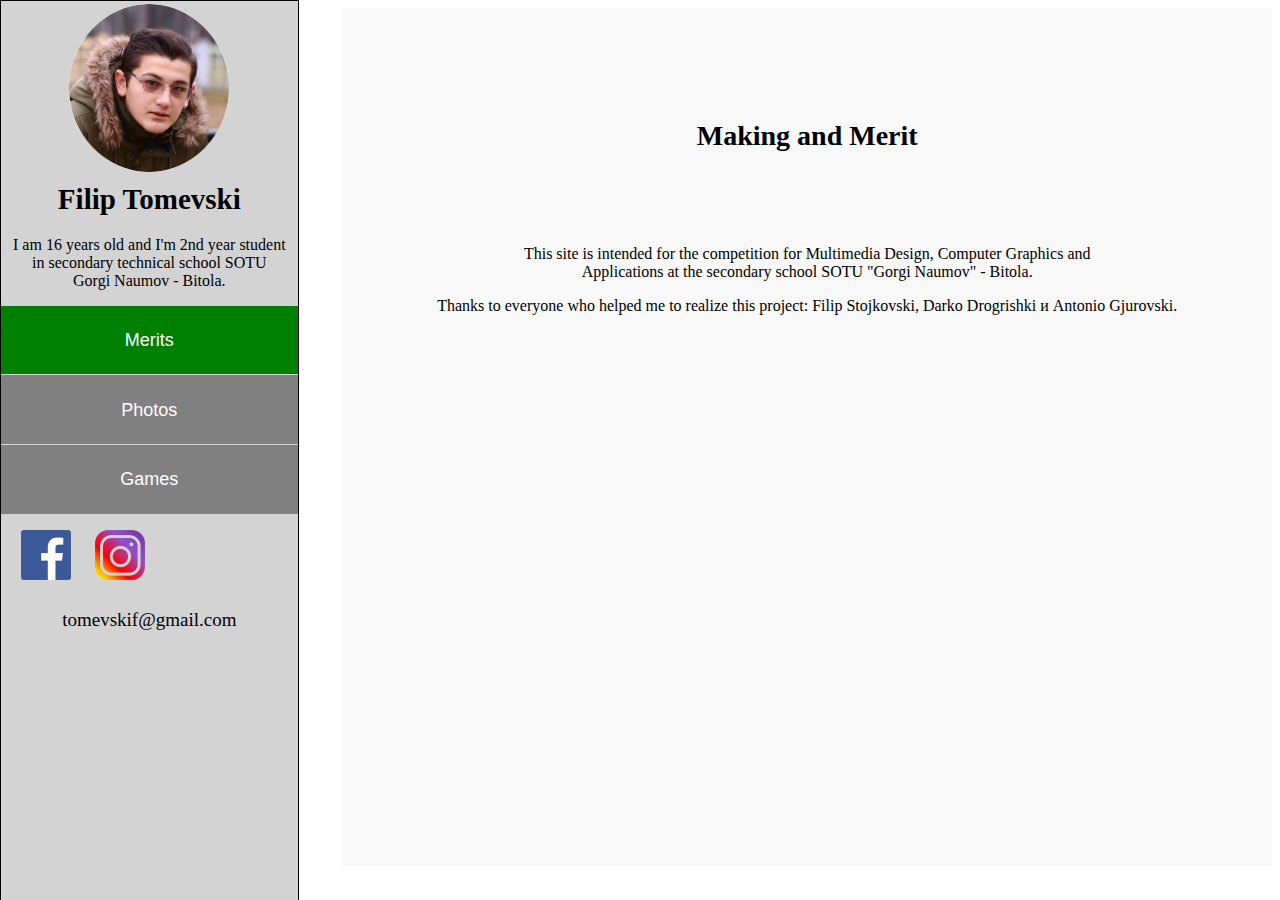
<file: index.html>
<html>

<head>

<!-- Global Site Tag (gtag.js) - Google Analytics -->
<script async src="https://www.googletagmanager.com/gtag/js?id=UA-130770628-1"></script>
<script>
  window.dataLayer = window.dataLayer || [];
  function gtag(){dataLayer.push(arguments);}
  gtag('js', new Date());

  gtag('config', 'UA-130770628-1');
</script>

	<meta charset="UTF-8">
	<title> Merits </title>
	<link rel="icon" type="image/jpg" href="my-logo.jpg">
	<link rel="stylesheet" href="Style.css">
	<meta name="viewport" content="width=device-width, initial-scale=1.0">
</head>

<body>
	<div id="sidebar">
		<img id="me" src="images/me.jpg" alt="picture of me" />

		<h1> Filip Tomevski </h1>

		<p id="about">I am 16 years old and I'm 2nd year student</br>
			in secondary technical school SOTU</br>
			Gorgi Naumov - Bitola.</p>

		<a href="index.html">
			<div class="selected_tab"> Merits </div>
		</a>

		<a href="photos.html">
			<div class="unselected_tab"> Photos </div>
		</a>

		<a href="games.html">
			<div class="unselected_tab"> Games </div>
		</a>

		<a href="https://www.facebook.com/Filip.Tomevski1">
	    <img id="facebook" src="images\fb.png" alt="logo of facebook"> </a>

		<a href="https://www.instagram.com/t3mp0rary.name/">
	    <img id="instagram" src="images/ig.png" alt="logo of instagram"> </a>
		<p id="mail"> tomevskif@gmail.com </p>
	</div>
	<div id="main">

		<h2> Making and Merit </h2>

		<p id="p1"> This site is intended for the competition for Multimedia Design, Computer Graphics and<br>
			Applications at the secondary school SOTU "Gorgi Naumov" - Bitola.</p>
		<p id="p2"> Thanks to everyone who helped me to realize this project: Filip Stojkovski, Darko Drogrishki и Antonio Gjurovski. </p>
	</div>
</body>

</html>
</file>
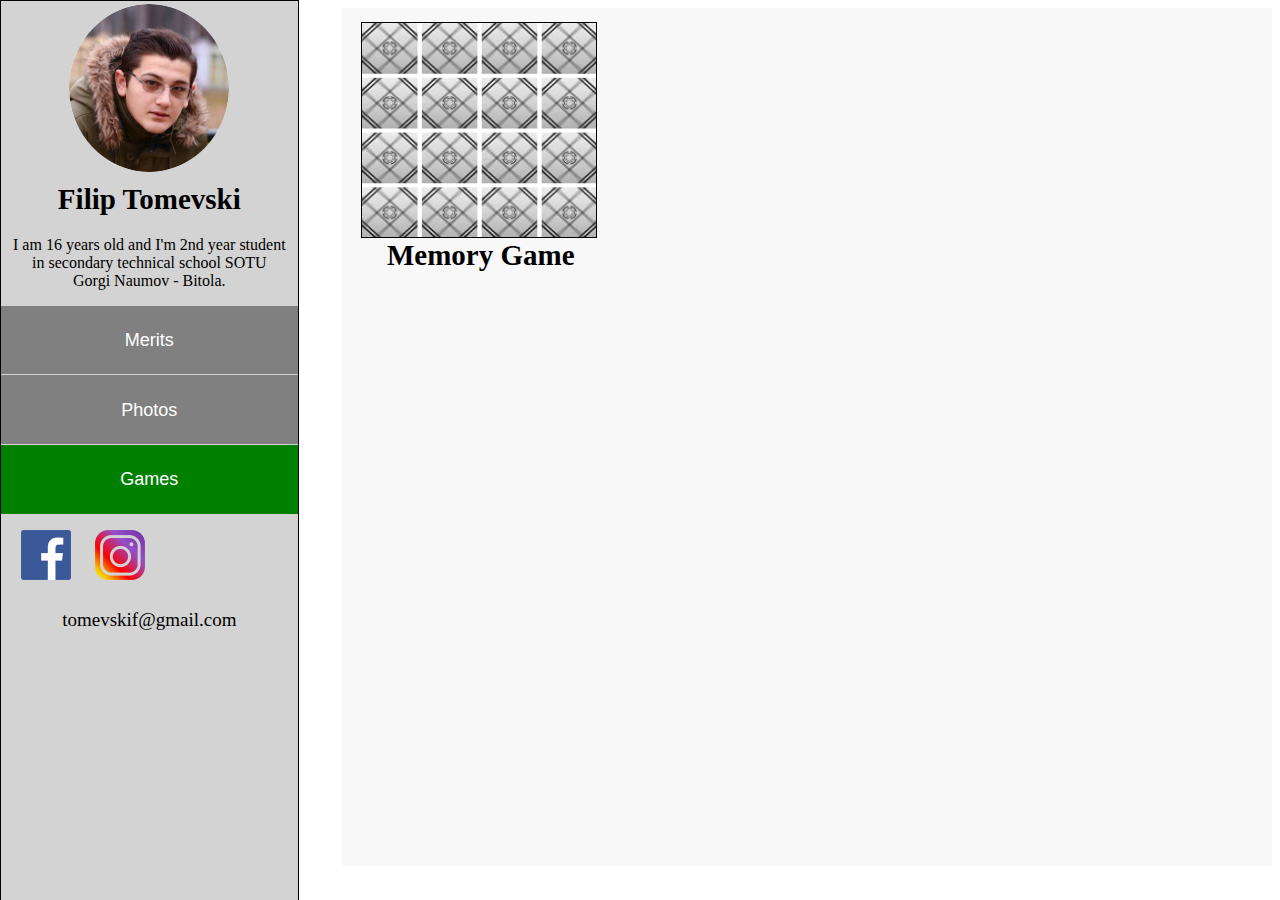
<file: games.html>
<html>

<head>

  <!-- Global Site Tag (gtag.js) - Google Analytics -->
<script async src="https://www.googletagmanager.com/gtag/js?id=UA-130770628-1"></script>
<script>
  window.dataLayer = window.dataLayer || [];
  function gtag(){dataLayer.push(arguments);}
  gtag('js', new Date());

  gtag('config', 'UA-130770628-1');
</script>

  <link rel="icon" type="image/png" href="images/fav-games1.png">
  <meta charset="UTF-8">
  <title> My Games </title>
  <link rel="stylesheet" href="Style.css">
  <meta name="viewport" content="width=device-width, initial-scale=1.0">
</head>

<body>
  <div id="sidebar">
    <img id="me" src="images/me.jpg" alt="picture of me" />

    <h1> Filip Tomevski </h1>

		<p id="about">I am 16 years old and I'm 2nd year student</br>
			in secondary technical school SOTU</br>
			Gorgi Naumov - Bitola.</p>

    <a href="index.html">
      <div class="unselected_tab"> Merits </div>
    </a>

    <a href="photos.html">
      <div class="unselected_tab"> Photos </div>
    </a>

    <a href="games.html">
      <div class="selected_tab"> Games </div>
    </a>

    <a href="https://www.facebook.com/Filip.Tomevski1">
	    <img id="facebook" src="images\fb.png" alt="logo of facebook"> </a>

    <a href="https://www.instagram.com/t3mp0rary.name/">
	    <img id="instagram" src="images/ig.png" alt="logo of instagram"> </a>
    <p id="mail"> tomevskif@gmail.com </p>
  </div>
  <div id="main-games">

    <a href="memorygame.html">
      <div id="mem-card">
        <img src="thumbnail/thumbnail.png" id="mem-thumbnail">
      </div>
    </a>
    <a href="memorygame.html">
      <h4>Memory Game</h4>
    </a>


  </div>
</body>

</html>
</file>
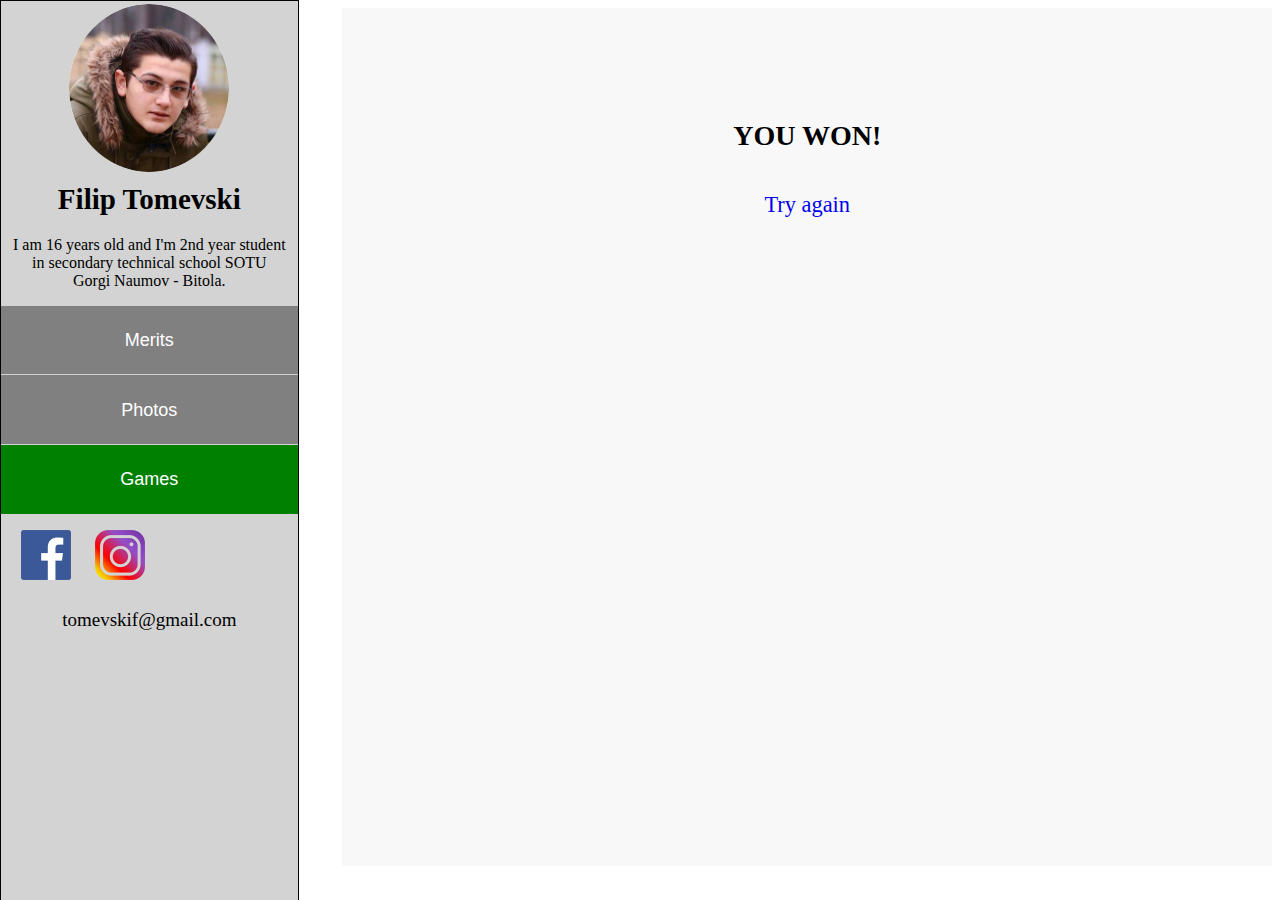
<file: GameWin.html>
<html>

<head>

<!-- Global Site Tag (gtag.js) - Google Analytics -->
<script async src="https://www.googletagmanager.com/gtag/js?id=UA-130770628-1"></script>
<script>
  window.dataLayer = window.dataLayer || [];
  function gtag(){dataLayer.push(arguments);}
  gtag('js', new Date());

  gtag('config', 'UA-130770628-1');
</script>

	<meta charset="UTF-8">
	<title> Congratulations </title>
	<link rel="stylesheet" href="Style.css">
	<meta name="viewport" content="width=device-width, initial-scale=1.0">
</head>

<body>
	<div id="sidebar">
		<img id="me" src="images/me.jpg" alt="picture of me" />

		<h1> Filip Tomevski </h1>

		<p id="about">I am 16 years old and I'm 2nd year student</br>
			in secondary technical school SOTU</br>
			Gorgi Naumov - Bitola.</p>

		<a href="index.html">
			<div class="unselected_tab"> Merits </div>
		</a>

		<a href="photos.html">
			<div class="unselected_tab"> Photos </div>
		</a>

		<a href="game.html">
			<div class="selected_tab"> Games </div>
		</a>

		<a href="https://www.facebook.com/Filip.Tomevski1" target="_blank">
	    <img id="facebook" src="images\fb.png" alt="logo of facebook"> </a>

		<a href="https://www.instagram.com/t3mp0rary.name/" target="_blank">
	    <img id="instagram" src="images/ig.png" alt="logo of instagram"> </a>
		<p id="mail"> tomevskif@gmail.com </p>
	</div>
	<div id="main">
			<h2> YOU WON! </h2>
			<p id="try_again"><a href="game.html"> Try again </a></p>
	</div>
</body>

</html>
</file>
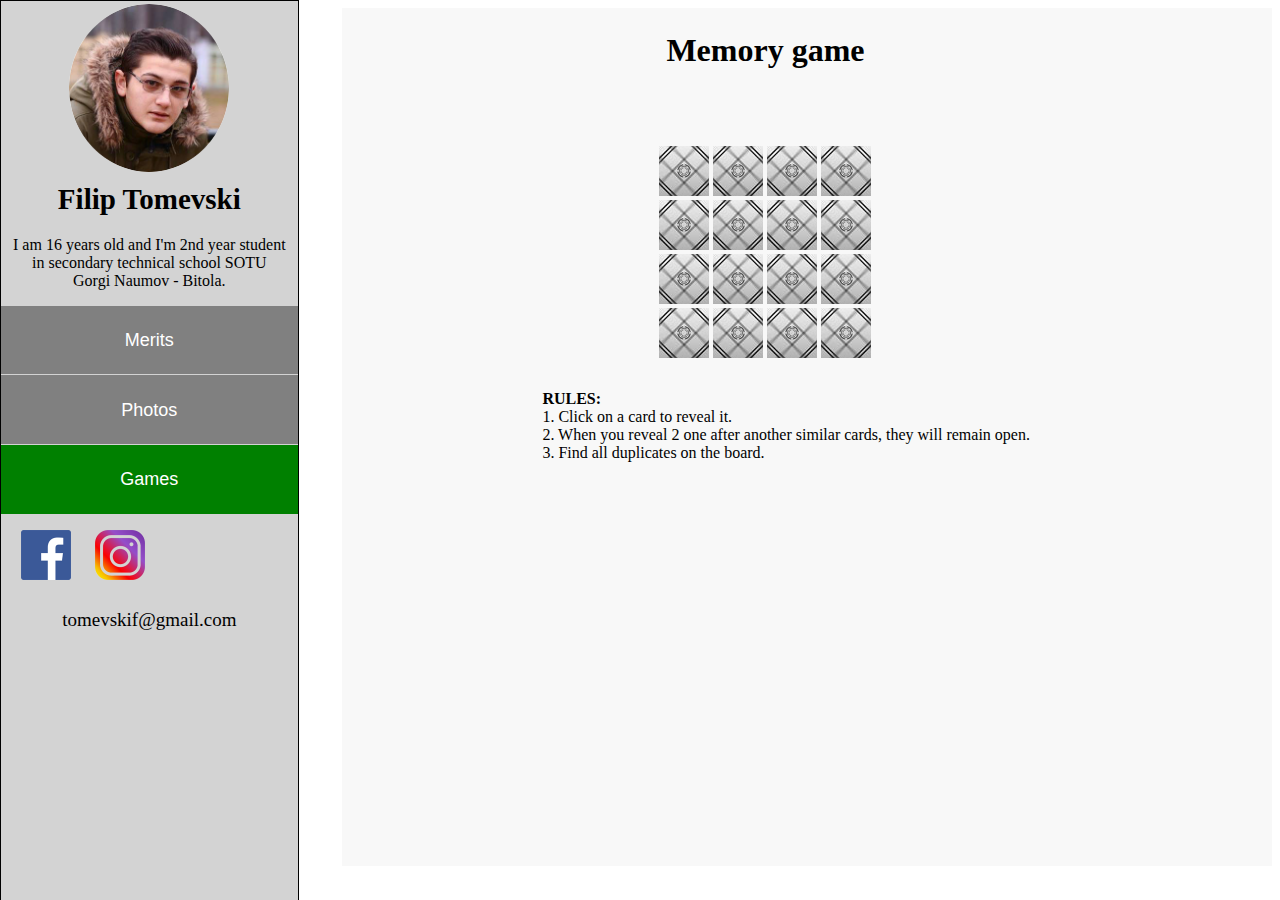
<file: memorygame.html>
<html>

<head>

<!-- Global Site Tag (gtag.js) - Google Analytics -->
<script async src="https://www.googletagmanager.com/gtag/js?id=UA-130770628-1"></script>
<script>
  window.dataLayer = window.dataLayer || [];
  function gtag(){dataLayer.push(arguments);}
  gtag('js', new Date());

  gtag('config', 'UA-130770628-1');
</script>

	<meta charset="UTF-8">
	<title> Memory Game </title>
	<link rel="icon" type="image/ico" href="favicon.ico">
		<link rel="stylesheet" href="Style.css">
	<link rel="stylesheet" href="memory-game/memory.css">
	<meta name="viewport" content="width=device-width, initial-scale=1.0">
</head>

<body>
	<div id="sidebar">
		<img id="me" src="images/me.jpg" alt="picture of me" />

		<h1> Filip Tomevski </h1>

		<p id="about">I am 16 years old and I'm 2nd year student</br>
			in secondary technical school SOTU</br>
			Gorgi Naumov - Bitola.</p>


		<a href="index.html">
			<div class="unselected_tab"> Merits </div>
		</a>

		<a href="photos.html">
			<div class="unselected_tab"> Photos </div>
		</a>

		<a href="games.html">
			<div class="selected_tab"> Games </div>
		</a>

		<a href="https://www.facebook.com/Filip.Tomevski1">
	    <img id="facebook" src="images\fb.png" alt="logo of facebook"> </a>

		<a href="https://www.instagram.com/t3mp0rary.name/">
	    <img id="instagram" src="images/ig.png" alt="logo of instagram"> </a>
		<p id="mail"> tomevskif@gmail.com </p>
	</div>
	<div id="main">
		<h6>Memory game </h6>
		<div id="main_cont"></div>
		<p id="instructions"><strong> RULES: </strong><br>
			1. Click on a card to reveal it.<br>
			2. When you reveal 2 one after another similar cards, they will remain open.<br>
			3. Find all duplicates on the board. </p>
	</div>
	<script src="memory-game/memory.js"></script>
</body>

</html>
</file>
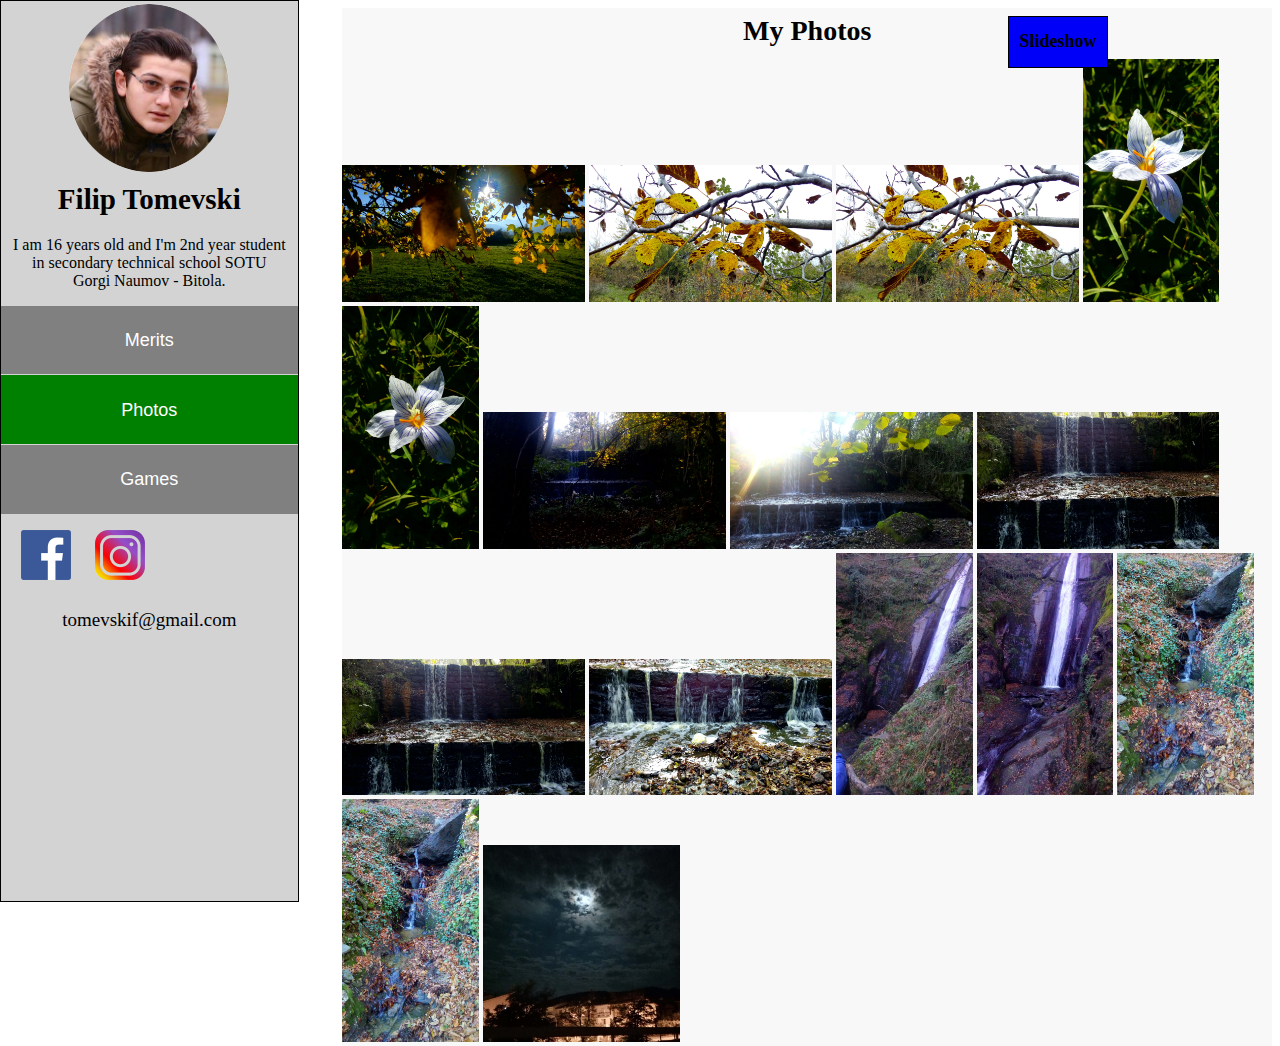
<file: photos.html>
<html>

<head>

	<!-- Global Site Tag (gtag.js) - Google Analytics -->
<script async src="https://www.googletagmanager.com/gtag/js?id=UA-130770628-1"></script>
<script>
  window.dataLayer = window.dataLayer || [];
  function gtag(){dataLayer.push(arguments);}
  gtag('js', new Date());

  gtag('config', 'UA-130770628-1');
</script>

	<meta charset="UTF-8">
	<title> My Photos </title>
	<link rel="icon" type="image/png" href="images/fav-logo.png">
	<link rel="stylesheet" href="Style.css">
	<meta name="viewport" content="width=device-width, initial-scale=1.0">
</head>

<body>
	<div id="sidebar">
		<img id="me" src="images/me.jpg" alt="picture of me" />

		<h1> Filip Tomevski </h1>

		<p id="about">I am 16 years old and I'm 2nd year student</br>
			in secondary technical school SOTU</br>
			Gorgi Naumov - Bitola.</p>

		<a href="index.html">
			<div class="unselected_tab"> Merits </div>
		</a>

		<a href="photos.html">
			<div class="selected_tab"> Photos </div>
		</a>

		<a href="games.html">
			<div class="unselected_tab"> Games </div>
		</a>

		<a href="https://www.facebook.com/Filip.Tomevski1" target="_blank">
	    <img id="facebook" src="images\fb.png" alt="logo of facebook"> </a>

		<a href="https://www.instagram.com/t3mp0rary.name/" target="_blank">
	    <img id="instagram" src="images/ig.png" alt="logo of instagram"> </a>
		<p id="mail"> tomevskif@gmail.com </p>
	</div>
	<a href="slideshow.html">
		<div id="slideshow">
			<p id="text-ss">Slideshow</p>
		</div>
	</a>
	<div id="main-photos">

		<h3> My Photos </h3>

		<img class="horizontal-image" src="gallery/sun.jpg">
		<img class="horizontal-image" src="gallery/branches.jpg">
		<img class="horizontal-image" src="gallery/brunches1.jpg">
		<img class="vertical-image" src="gallery/flower.jpg">
		<img class="vertical-image" src="gallery/flower1.jpg">
		<img class="horizontal-image" src="gallery/waterfall.jpg">
		<img class="horizontal-image" src="gallery/waterfall1.jpg">
		<img class="horizontal-image" src="gallery/waterfall2.jpg">
		<img class="horizontal-image" src="gallery/waterfall3.jpg">
		<img class="horizontal-image" src="gallery/waterfall4.jpg">
		<img class="vertical-image" src="gallery/waterfall5.jpg">
		<img class="vertical-image" src="gallery/waterfall6.jpg">
		<img class="vertical-image" src="gallery/waterfall7.jpg">
		<img class="vertical-image" src="gallery/waterfall8.jpg">
		<img class="square-image" src="gallery/sky.jpg">
	<!--	<img class="-image" src="gallery/.jpg">
		<img class="-image" src="gallery/.jpg">
		<img class="-image" src="gallery/.jpg">
		<img class="-image" src="gallery/.jpg">
		<img class="-image" src="gallery/.jpg"> -->

	</div>
</body>

</html>
</file>
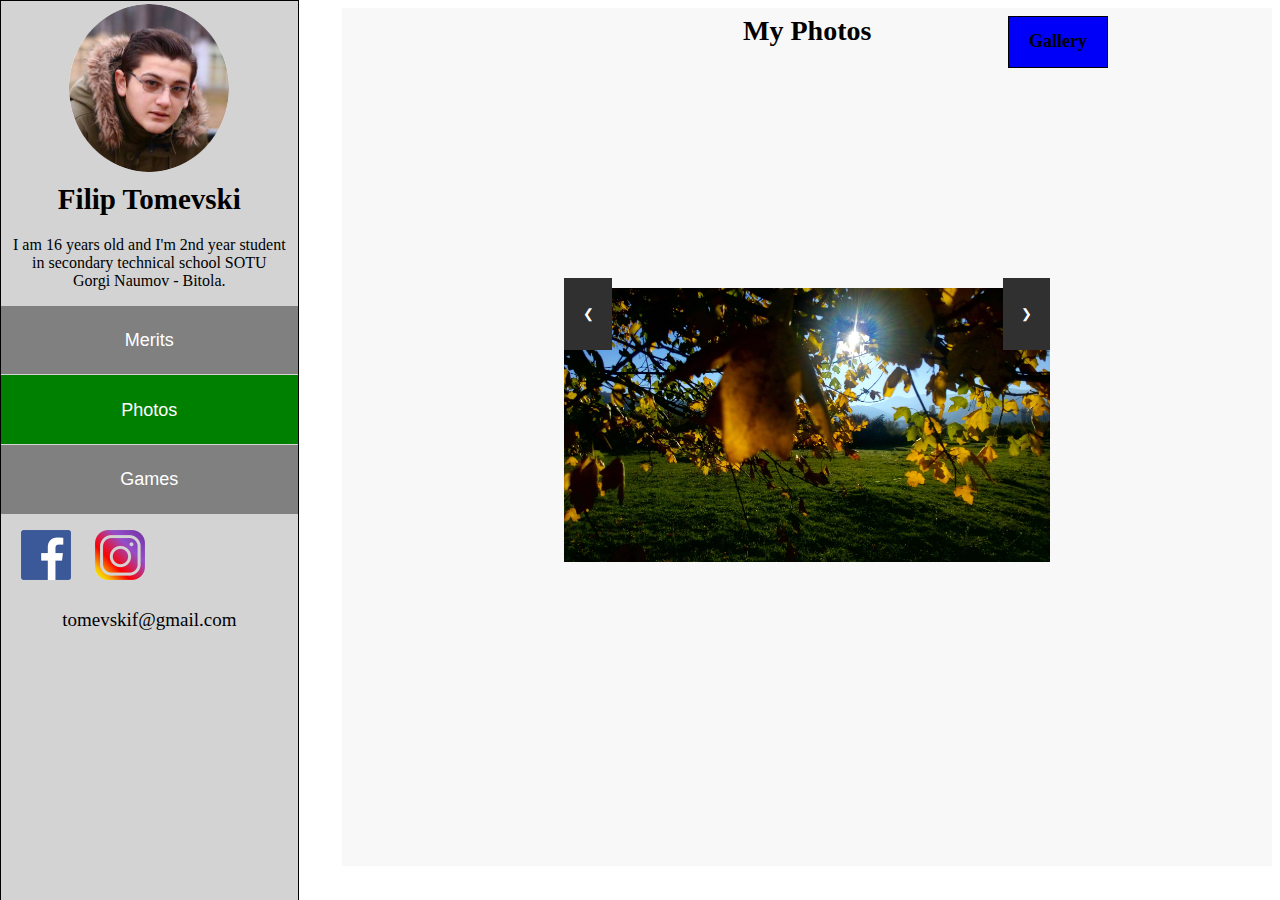
<file: slideshow.html>
<html>

<head>

<!-- Global Site Tag (gtag.js) - Google Analytics -->
<script async src="https://www.googletagmanager.com/gtag/js?id=UA-130770628-1"></script>
<script>
  window.dataLayer = window.dataLayer || [];
  function gtag(){dataLayer.push(arguments);}
  gtag('js', new Date());

  gtag('config', 'UA-130770628-1');
</script>

  <meta charset="UTF-8">
  <meta name="viewport" content="width=device-width, initial-scale=1.0">
  <title> My Photos - Slideshow </title>
  <link rel="stylesheet" href="Style.css">
</head>

<body>
  <div id="sidebar">
    <img id="me" src="images/me.jpg" alt="picture of me" />

    <h1> Filip Tomevski </h1>

    <p id="about">I am 16 years old and I'm 2nd year student</br>
      in secondary technical school SOTU</br>
      Gorgi Naumov - Bitola.</p>

    <a href="index.html">
      <div class="unselected_tab"> Merits </div>
    </a>

    <a href="photos.html">
      <div class="selected_tab"> Photos </div>
    </a>

    <a href="games.html">
      <div class="unselected_tab">Games </div>
    </a>

    <a href="https://www.facebook.com/Filip.Tomevski1" target="_blank">
	    <img id="facebook" src="images\fb.png" alt="logo of facebook"> </a>

    <a href="https://www.instagram.com/t3mp0rary.name/" target="_blank">
	    <img id="instagram" src="images/ig.png" alt="logo of instagram"> </a>
    <p id="mail"> tomevskif@gmail.com </p>
  </div>
  <a href="photos.html">
    <div id="slideshow">
      <p id="text-ss">Gallery</p>
    </div>
  </a>
  <div id="main">
    <h3> My Photos </h3>
    <div id="ss-container">
      <img class="mySlides" src="gallery/sun.jpg" style="width:100%; height:auto">
      <img class="mySlides" src="gallery/branches.jpg" style="width:100%; height:auto">
      <img class="mySlides" src="gallery/brunches1.jpg" style="width:100%; height:auto">
      <img class="mySlides" src="gallery/waterfall.jpg" style="width:100%; height:auto">
      <img class="myslides" src="gallery/waterfall1.jpg" style="width:100%; height:auto">
      <img class="mySlides" src="gallery/waterfall2.jpg" style="width:100%; height:auto">
      <img class="mySlides" src="gallery/waterfall3.jpg" style="width:100%; height:auto">
      <img class="mySlides" src="gallery/waterfall4.jpg" style="width:100%; height:auto">
      <img class="mySlides" src="gallery/flower.jpg" style="width:auto; height:100%">
      <img class="mySlides" src="gallery/flower1.jpg" style="width:auto; height:100%">
      <img class="mySlides" src="gallery/waterfall5.jpg" style="width:auto; height:100%">
      <img class="mySlides" src="gallery/waterfall6.jpg" style="width:auto; height:100%">
      <img class="mySlides" src="gallery/waterfall7.jpg" style="width:auto; height:100%">
      <img class="mySlides" src="gallery/waterfall8.jpg" style="width:auto; height:100%">
      <img class="mySlides" src="gallery/sky.jpg" style="width:auto; height:82.25%">
  <!--<img class="mySlides" src="gallery/.jpg" style="width: %; height: %"> -->
  <!--  <img class="mySlides" src="gallery/.jpg" style="width: %; height: %"> -->
    <button class="button-black-left" onclick="plusDivs(-1)">&#10094;</button>
    <button class="button-black-right" onclick="plusDivs(1)">&#10095;</button>
    </div>
    <script>
      var slideIndex = 1;
      showDivs(slideIndex);

      function plusDivs(n) {
        showDivs(slideIndex += n);
      }

      function showDivs(n) {
        var i;
        var x = document.getElementsByClassName("mySlides");
        if (n > x.length) {
          slideIndex = 1
        }
        if (n < 1) {
          slideIndex = x.length
        }
        for (i = 0; i < x.length; i++) {
          x[i].style.display = "none";
        }
        x[slideIndex - 1].style.display = "block";
      }
    </script>

  </div>
</body>

</html>
</file>
<file: Style.css>
@media only screen and (min-width: 280px) and (max-width: 309px) /* height 150 */ {
  #sidebar {
    height: 100%;
    width: 25.7%;
    border: .05px solid black;
    border-top: none;
    background-color: #D8D8D8;
    float: left;
    position: fixed;
    left: 0;
    top: 0;
  }
  #me {
    margin-top: 3%;
    display: block;
    margin-left: auto;
    margin-right: auto;
    border-radius: 50%;
    width: auto;
    height: 26%;
    max-width: 100%;
    max-height: 90px;
  }
  h1 { /* Filip Tomevski */
    margin-top: 9%;
    text-align: center;
    font-family: sans-serif;
    font-size: 9px;
  }
  #about {
    margin-top: -2%;
    text-align: center;
    font-size: 7px;
    font-weight: lighter;
    margin-bottom: 9%;
    font-family: sans-serif;
  }
  #about br {
    display: none;
  }
  .selected_tab {
    display: flex;
    align-items: center;
    justify-content: center;
    height: 7.7%;
    width: 97.8%;
    line-height: 50px;
    text-align: center;
    margin: 1px;
    font-size: 10px;
    color: white;
    font-family: Arial, Helvetica, sans-serif;
    text-decoration: none;
    background: green;
  }
  .unselected_tab {
    display: flex;
    align-items: center;
    justify-content: center;
    height: 7.7%;
    width: 97.8%;
    line-height: 50px;
    text-align: center;
    margin: 1px;
    font-size: 10px;
    color: white;
    font-family: Arial, Helvetica, sans-serif;
    text-decoration: none;
    background: grey;
  }
  #facebook {
    width: 15px;
    height: auto;
    margin-left: 20%;
  }

  #instagram {
    width: 15px;
    height: auto;
    margin-left: 19%;
    margin-top: 10%;
  }

  #mail {
    font-family: sans-serif;
    margin-top: 2%;
    text-align: center;
    font-size: 7px;
  }
  #main {
    float: right;
    width: 73%;
    height: 97.037037037%;
    margin-top: auto;
    background-color: #F8F8F8;
  }
  h2 {
    font-family: sans-serif;
    margin-top: 13%;
    text-align: center;
    font-size: 11px;
  }
  #p1 {
    font-family: sans-serif;
    margin-top: 7.6%;
    text-align: center;
    font-size: 7px;
  }
  #p2 {
    font-family: sans-serif;
    text-align: center;
    font-size: 7px;
  }
  #main br {
    display: none;
  }
  #main-photos {
    float: right;
    width: 73.544435724%;
    height: auto;
    margin: auto;
    background-color: #F8F8F8;
  }
  h3 {
    text-align: center;
    margin-top: 1px;
    font-size: 13px;
    margin-bottom: 15px;
  }
  .vertical-image {
    width: 14.69387755102%;
    height: auto;
  }
  .horizontal-image {
    width: 26.122448979591%;
    height: auto;
  }
  .square-image {
    width: 21.224489795918%;
    height: auto;
  }
  #slideshow {
    display: flex;
    align-items: center;
    justify-content: center;
    border: .05px solid black;
    width: 10.7%;
    height: 5.9%;
    margin-left: 220px;
    top: 10px;
    background-color: #0000F8;
    position: absolute;
  }
  #text-ss {
    color: black;
    text-align: center;
    font-size: 5.5px;
    font-weight: bold;
    font-family: sans-serif;
  }
  #ss-container {
    display: flex;
    position: relative;
    margin: auto;
    width: 52.244897959183%;
    height: 85.333333333333%;
  }
  #ss-container .mySlides {
    margin: auto;
  }
  #ss-container .button-black-left {
    padding: 0px;
    position: absolute;
    background-color: #303030;
    color: White;
    width: 10%;
    height: 7%;
    cursor: pointer;
    border: none;
    margin-left: 0%;
    margin-top: 133%;
  }
  #ss-container .button-black-right {
    padding: 0px;
    position: absolute;
    background-color: #303030;
    color: White;
    width: 10%;
    height: 7%;
    border: none;
    cursor: pointer;
    margin-left: 90.5%;
    margin-top: 133%;
  }
  #ss-container .button-black-right:hover {
    background-color: Black;
    color: #E0E0E0;
  }
  #ss-container .button-black-left:hover {
    background-color: Black;
    color: #E0E0E0;
  }
  #main-games {
    float: right;
    width: 73.544435724%;
    height: 97.037037037%;
    margin: auto;
    background-color: #F8F8F8;
  }
  #main-games a:hover {
    color: Lime;
  }
  #main-games a {
    color: Black;
  }
  a:link {
    text-decoration: none;
  }
  a:visited {
    text-decoration: none;
  }
  a:hover {
    text-decoration: none;
  }
  a:active {
    text-decoration: none;
  }
  h4 {
    font-family: sans-serif;
    margin-top: 1px;
    margin-left: 21px;
    font-size: 7.5px;
  }
  #mem-card {
    width: 25%;
    height: 10%;
    margin-left: 19px;
    margin-top: 14px;
    border: 1px solid black;
  }
  #mem-thumbnail {
    width: 99.9%;
    height: 99.9%;
  }
  h6 {
    text-align: center;
    margin-top: 4px;
    font-size: 17px;
  }
  #instructions {
    margin-top: 30px;
    margin-left: 43px;
    font-size: 14px;
  }
  #try_again {
    margin-top: 25px;
    text-align: center;
    font-size: 16px;
  }
}

@media only screen and (min-width: 310px) and (max-width: 369px) /* height 162 */ {
  #sidebar {
    height: 100%;
    width: 25.7%;
    border: .23px solid black;
    background-color: lightgray;
    float: left;
    position: fixed;
    left: 0;
    top: 0;
  }
  #me {
    margin-top: 1.7%;
    display: block;
    margin-left: auto;
    margin-right: auto;
    border-radius: 50%;
    width: 53%;
    height: auto;
  }
  h1 {
    margin-top: .1%;
    text-align: center;
    font-family: sans-serif;
    font-size: 8px;
  }
  #about {
    margin-top: -6px;
    text-align: center;
    font-size: 5.5px;
    font-weight: lighter;
    margin-bottom: 4px;
    font-family: sans-serif;
  }
  #about br {
    display: none;
  }
  .selected_tab {
    display: flex;
    align-items: center;
    justify-content: center;
    height: 7.7%;
    line-height: 50px;
    text-align: center;
    margin: 1px .3px;
    font-size: 7.8px;
    color: white;
    font-family: Arial, Helvetica, sans-serif;
    text-decoration: none;
    background: green;
    width: 99.047%;
  }
  .unselected_tab {
    display: flex;
    align-items: center;
    justify-content: center;
    height: 7.7%;
    line-height: 50px;
    text-align: center;
    margin: 1px .3px;
    font-size: 7.8px;
    color: white;
    font-family: Arial, Helvetica, sans-serif;
    text-decoration: none;
    background: grey;
    width: 99.047%;
  }
  #facebook {
    width: 15px;
    height: auto;
    margin-left: 18px;
    margin-top: 2px;
  }

  #instagram {
    width: 15px;
    height: auto;
    margin-left: 15px;
    margin-top: 2px;
  }

  #mail {
    font-family: sans-serif;
    margin-top: 0px;
    text-align: center;
    font-size: 6.5px;
  }
  #main {
    float: right;
    width: 73%;
    height: 97.037037037%;
    margin-top: auto;
    background-color: #F8F8F8;
  }
  h2 {
    font-family: sans-serif;
    margin-top: 12%;
    text-align: center;
    font-size: 12px;
  }
  #p1 {
    font-family: sans-serif;
    margin-top: 7.3%;
    text-align: center;
    font-size: 7.5px;
  }
  #p2 {
    font-family: sans-serif;
    text-align: center;
    font-size: 7.5px;
  }
  #main br {
    display: none;
  }
  #main-photos {
    float: right;
    width: 73.544435724%;
    height: auto;
    margin: auto;
    background-color: #F8F8F8;
  }
  h3 {
    text-align: center;
    margin-top: 1px;
    font-size: 14px;
    margin-bottom: 15px;
  }
  .vertical-image {
    width: 14.69387755102%;
    height: auto;
  }
  .horizontal-image {
    width: 26.122448979591%;
    height: auto;
  }
  .square-image {
    width: 21.224489795918%;
    height: auto;
  }
  #slideshow {
    display: flex;
    align-items: center;
    justify-content: center;
    border: .2px solid black;
    width: 10%;
    height: 5.6%;
    margin-left: 235px;
    top: 12px;
    background-color: #0000F8;
    position: absolute;
  }
  #text-ss {
    color: black;
    text-align: center;
    font-size: 6px;
    font-weight: bold;
    font-family: sans-serif;
  }
  #ss-container {
    display: flex;
    position: relative;
    margin: auto;
    width: 52.244897959183%;
    height: 85.333333333333%;
  }
  #ss-container .mySlides {
    margin: auto;
  }
  #ss-container .button-black-left {
    padding: 0px;
    position: absolute;
    background-color: #303030;
    color: White;
    width: 9.4%;
    height: 13%;
    cursor: pointer;
    border: none;
    margin-left: 0%;
    margin-top: 46%;
  }
  #ss-container .button-black-right {
    padding: 0px;
    position: absolute;
    background-color: #303030;
    color: White;
    width: 9.4%;
    height: 13%;
    border: none;
    cursor: pointer;
    margin-left: 90.5%;
    margin-top: 46%;
  }
  #ss-container .button-black-right:hover {
    background-color: Black;
    color: #E0E0E0;
  }
  #ss-container .button-black-left:hover {
    background-color: Black;
    color: #E0E0E0;
  }
  #main-games {
    float: right;
    width: 73.544435724%;
    height: 97.037037037%;
    margin: auto;
    background-color: #F8F8F8;
  }
  #main-games a:hover {
    color: Lime;
  }
  #main-games a {
    color: Black;
  }
  a:link {
    text-decoration: none;
  }
  a:visited {
    text-decoration: none;
  }
  a:hover {
    text-decoration: none;
  }
  a:active {
    text-decoration: none;
  }
  h4 {
    font-family: sans-serif;
    margin-top: 1px;
    margin-left: 21px;
    font-size: 7.5px;
  }
  #mem-card {
    width: 25.11020408163265%;
    height: 25%;
    margin-left: 19px;
    margin-top: 14px;
    border: 1px solid black;
  }
  #mem-thumbnail {
    width: 99.9%;
    height: 99.9%;
  }
  h6 {
    text-align: center;
    margin-top: 4px;
    font-size: 17px;
  }
  #instructions {
    margin-top: 30px;
    margin-left: 43px;
    font-size: 14px;
  }
  #try_again {
    margin-top: 25px;
    text-align: center;
    font-size: 16px;
  }
}


@media only screen and (min-width: 370px) and (max-width: 439px) {
  #sidebar {
    height: 100%;
    width: 25.7%;
    border: .5px solid black;
    background-color: lightgray;
    float: left;
    position: fixed;
    left: 0;
    top: 0;
  }
  #me {
    margin-top: 1.4%;
    display: block;
    margin-left: auto;
    margin-right: auto;
    border-radius: 50%;
    width: 53%;
    height: auto;
  }
  h1 {
    margin-top: .1%;
    text-align: center;
    font-family: sans-serif;
    font-size: 10px;
  }
  #about {
    margin-top: -6px;
    text-align: center;
    font-size: 6.5px;
    font-weight: lighter;
    margin-bottom: 4px;
    font-family: sans-serif;
  }
  #about br {
    display: none;
  }
  .selected_tab {
    display: flex;
    align-items: center;
    justify-content: center;
    height: 7.7%;
    line-height: 50px;
    text-align: center;
    margin: 1px 0;
    font-size: 8px;
    color: white;
    font-family: Arial, Helvetica, sans-serif;
    text-decoration: none;
    background: green;
    width: 99.047%;
  }
  .unselected_tab {
    display: flex;
    align-items: center;
    justify-content: center;
    height: 7.7%;
    line-height: 50px;
    text-align: center;
    margin: 1px 0;
    font-size: 8px;
    color: white;
    font-family: Arial, Helvetica, sans-serif;
    text-decoration: none;
    background: grey;
    width: 99.047%;
  }
  #instagram {
    width: 18px;
    height: auto;
    margin-left: 15px;
    margin-top: 2px;
  }
  #facebook {
    margin-left: 18px;
    width: 18px;
    height: auto;
    margin-top: 2px;
  }
  #mail {
    font-family: sans-serif;
    margin-top: -1px;
    text-align: center;
    font-size: 7px;
  }
  #main {
    float: right;
    width: 73%;
    height: 97.037037037%;
    margin-top: auto;
    background-color: #F8F8F8;
  }
  h2 {
    font-family: sans-serif;
    margin-top: 13%;
    text-align: center;
    font-size: 14px;
  }
  #p1 {
    font-family: sans-serif;
    margin-top: 7.3%;
    text-align: center;
    font-size: 8px;
  }
  #p2 {
    font-family: sans-serif;
    text-align: center;
    font-size: 8px;
  }
  #main br {
    display: none;
  }
  #main-photos {
    float: right;
    width: 73.544435724%;
    height: auto;
    margin: auto;
    background-color: #F8F8F8;
  }
  h3 {
    text-align: center;
    margin-top: 1px;
    font-size: 14px;
    margin-bottom: 15px;
  }
  .vertical-image {
    width: 14.69387755102%;
    height: auto;
  }
  .horizontal-image {
    width: 26.122448979591%;
    height: auto;
  }
  .square-image {
    width: 21.224489795918%;
    height: auto;
  }
  #slideshow {
    display: flex;
    align-items: center;
    justify-content: center;
    border: .6px solid black;
    width: 10%;
    height: 5.4%;
    margin-left: 280px;
    top: 12px;
    background-color: #0000F8;
    position: absolute;
  }
  #text-ss {
    color: black;
    text-align: center;
    font-size: 8px;
    font-weight: bold;
  }
  #ss-container {
    display: flex;
    position: relative;
    margin: auto;
    width: 52.244897959183%;
    height: 85.333333333333%;
  }
  #ss-container .mySlides {
    margin: auto;
  }
  #ss-container .button-black-left {
    padding: 0px;
    position: absolute;
    background-color: #303030;
    color: White;
    width: 9.4%;
    height: 14%;
    cursor: pointer;
    border: none;
    margin-left: 0%;
    margin-top: 44%;
  }
  #ss-container .button-black-right {
    padding: 0px;
    position: absolute;
    background-color: #303030;
    color: White;
    width: 9.4%;
    height: 14%;
    border: none;
    cursor: pointer;
    margin-left: 90.5%;
    margin-top: 44%;
  }
  #ss-container .button-black-right:hover {
    background-color: Black;
    color: #E0E0E0;
  }
  #ss-container .button-black-left:hover {
    background-color: Black;
    color: #E0E0E0;
  }
  #main-games {
    float: right;
    width: 73.544435724%;
    height: 97.037037037%;
    margin: auto;
    background-color: #F8F8F8;
  }
  #main-games a:hover {
    color: Lime;
  }
  #main-games a {
    color: Black;
  }
  a:link {
    text-decoration: none;
  }
  a:visited {
    text-decoration: none;
  }
  a:hover {
    text-decoration: none;
  }
  a:active {
    text-decoration: none;
  }
  h4 {
    font-family: sans-serif;
    margin-top: 1px;
    margin-left: 22px;
    font-size: 9px;
  }
  #mem-card {
    width: 25.11020408163265%;
    height: 25%;
    margin-left: 19px;
    margin-top: 14px;
    border: 1px solid black;
  }
  #mem-thumbnail {
    width: 99.9%;
    height: 99.9%;
  }
  h6 {
    text-align: center;
    margin-top: 4px;
    font-size: 17px;
  }
  #instructions {
    margin-top: 30px;
    margin-left: 43px;
    font-size: 14px;
  }
  #try_again {
    margin-top: 25px;
    text-align: center;
    font-size: 16px;
  }
}

@media only screen and (min-width: 440px) and (max-width: 519px) {
  #sidebar {
    display: block;
    height: 100%;
    width: 25.7%;
    border: .5px solid black;
    background-color: lightgray;
    float: left;
    position: fixed;
    left: 0;
    top: 0;
  }
  #me {
    margin-top: 1.8%;
    display: block;
    margin-left: auto;
    margin-right: auto;
    border-radius: 50%;
    width: 56%;
    height: auto;
  }
  h1 {
    margin-top: 1.5%;
    text-align: center;
    font-size: 12px;
  }
  #about {
    margin-top: -6px;
    text-align: center;
    font-size: 7.55px;
  }
  #about br {
    display: none;
  }
  .selected_tab {
    display: flex;
    align-items: center;
    justify-content: center;
    height: 7.7%;
    line-height: 50px;
    text-align: center;
    margin: 1px 0;
    font-size: 11px;
    color: white;
    font-family: Arial, Helvetica, sans-serif;
    text-decoration: none;
    background: green;
    width: 99.047%;
  }
  .unselected_tab {
    display: flex;
    align-items: center;
    justify-content: center;
    height: 7.7%;
    line-height: 50px;
    text-align: center;
    margin: 1px 0;
    font-size: 11px;
    color: white;
    font-family: Arial, Helvetica, sans-serif;
    text-decoration: none;
    background: grey;
    width: 99.047%;
  }
  #instagram {
    width: 24px;
    height: auto;
    margin-left: 20px;
    margin-top: 4px;
  }
  #facebook {
    margin-left: 20px;
    width: 24px;
    height: auto;
    margin-top: 4px;
  }
  #mail {
    margin-top: 3px;
    text-align: center;
    font-size: 9px;
  }
  #main {
    float: right;
    width: 73%;
    height: 97.037037037%;
    margin-top: auto;
    background-color: #F8F8F8;
  }
  h2 {
    margin-top: 18%;
    text-align: center;
    font-size: 17px;
  }
  #p1 {
    margin-top: 9%;
    text-align: center;
    font-size: 10px;
  }
  #p2 {
    text-align: center;
    font-size: 10px;
  }
  #main-photos {
    float: right;
    width: 73.544435724%;
    height: auto;
    margin: auto;
    background-color: #F8F8F8;
  }
  h3 {
    text-align: center;
    margin-top: 1px;
    font-size: 16px;
    margin-bottom: 15px;
  }
  .vertical-image {
    width: 14.69387755102%;
    height: auto;
  }
  .horizontal-image {
    width: 26.122448979591%;
    height: auto;
  }
  .square-image {
    width: 21.224489795918%;
    height: auto;
  }
  #slideshow {
    display: flex;
    align-items: center;
    justify-content: center;
    border: .6px solid black;
    width: 10%;
    height: 5.4%;
    margin-left: 340px;
    top: 12px;
    background-color: #0000F8;
    position: absolute;
  }
  #text-ss {
    color: black;
    text-align: center;
    font-size: 10px;
    font-weight: bold;
  }
  #ss-container {
    display: flex;
    position: relative;
    margin: auto;
    width: 52.244897959183%;
    height: 85.333333333333%;
  }
  #ss-container .mySlides {
    margin: auto;
  }
  #ss-container .button-black-left {
    padding: 0px;
    position: absolute;
    background-color: #303030;
    color: White;
    width: 9.4%;
    height: 9.8%;
    cursor: pointer;
    border: none;
    margin-left: 0%;
    margin-top: 50%;
  }
  #ss-container .button-black-right {
    padding: 0px;
    position: absolute;
    background-color: #303030;
    color: White;
    width: 9.4%;
    height: 9.8%;
    border: none;
    cursor: pointer;
    margin-left: 90.5%;
    margin-top: 50%;
  }
  #ss-container .button-black-right:hover {
    background-color: Black;
    color: #E0E0E0;
  }
  #ss-container .button-black-left:hover {
    background-color: Black;
    color: #E0E0E0;
  }
  #main-games {
    float: right;
    width: 73.544435724%;
    height: 97.037037037%;
    margin: auto;
    background-color: #F8F8F8;
  }
  #main-games a:hover {
    color: Lime;
  }
  #main-games a {
    color: Black;
  }
  a:link {
    text-decoration: none;
  }
  a:visited {
    text-decoration: none;
  }
  a:hover {
    text-decoration: none;
  }
  a:active {
    text-decoration: none;
  }
  h4 {
    margin-top: 1px;
    margin-left: 20px;
    font-size: 12px;
  }
  #mem-card {
    width: 25.11020408163265%;
    height: 25%;
    margin-left: 19px;
    margin-top: 14px;
    border: 1px solid black;
  }
  #mem-thumbnail {
    width: 99.9%;
    height: 99.9%;
  }
  h6 {
    margin-left: 70px;
    margin-top: 12px;
    font-size: 20px;
  }
  #instructions {
    margin-top: 30px;
    margin-left: 43px;
    font-size: 14px;
  }
  #try_again {
    margin-top: 40px;
    text-align: center;
    font-size: 140%;
  }
}

@media only screen and (min-width: 520px) {
  #me {
    margin-top: 2%;
    display: block;
    margin-left: auto;
    margin-right: auto;
    border-radius: 50%;
    width: 64%;
    height: auto;
  }
  #sidebar {
    height: 100%;
    width: 25.7%;
    border: 1px solid black;
    background-color: lightgray;
    float: left;
    position: fixed;
    left: 0;
    top: 0;
  }
  h1 {
    margin-top: 2.78%;
    text-align: center;
    font-size: 17px;
  }
  #about {
    text-align: center;
    font-size: 9px;
  }
  h2 {
    margin-top: 33%;
    text-align: center;
    font-size: 22px;
  }
  #p1 {
    margin-top: 11%;
    text-align: center;
    font-size: 11px;
  }
  #p2 {
    text-align: center;
    font-size: 11px;
  }
  #facebook {
    margin-top: 15px;
    margin-left: 27px;
    height: auto;
    width: auto;
  }
  #instagram {
    margin-top: 15px;
    margin-left: 21px;
    width: auto;
    height: auto;
  }
  #main {
    float: right;
    width: 73%;
    height: 97.037037037%;
    margin-top: auto;
    background-color: #F8F8F8;
  }
  #main-games {
    float: right;
    width: 73.544435724%;
    height: 97.037037037%;
    margin: auto;
    background-color: #F8F8F8;
  }
  #main-photos {
    float: right;
    width: 73.544435724%;
    height: auto;
    margin: auto;
    background-color: #F8F8F8;
  }
  #main-games a:hover {
    color: Lime;
  }
  #main-games a {
    color: Black;
  }
  .selected_tab {
    display: flex;
    align-items: center;
    justify-content: center;
    height: 7.7%;
    line-height: 50px;
    text-align: center;
    margin: 1px 0;
    font-size: 15px;
    color: white;
    font-family: Arial, Helvetica, sans-serif;
    text-decoration: none;
    font-weight: 100;
    background: green;
  }
  .unselected_tab {
    display: flex;
    align-items: center;
    justify-content: center;
    height: 7.7%;
    line-height: 50px;
    text-align: center;
    margin: 1px 0;
    font-size: 15px;
    color: white;
    font-family: Arial, Helvetica, sans-serif;
    text-decoration: none;
    font-weight: 100;
    background: grey;
  }
  a:link {
    text-decoration: none;
  }
  a:visited {
    text-decoration: none;
  }
  a:hover {
    text-decoration: none;
  }
  a:active {
    text-decoration: none;
  }
  h3 {
    text-align: center;
    margin-top: 2px;
    font-size: 22px;
    margin-bottom: 15px;
  }
  #instagram {
    width: 35px;
    height: auto;
    margin-left: 20px;
    margin-top: 3px;
  }
  #facebook {
    margin-left: 20px;
    width: 35px;
    height: auto;
    margin-top: 3px;
  }
  h6 {
    margin-left: 70px;
    margin-top: 12px;
    font-size: 26px;
  }
  #instructions {
    margin-top: 30px;
    margin-left: 43px;
    font-size: 14px;
  }
  #mail {
    margin-top: 3px;
    text-align: center;
    font-size: 11px;
  }
  #try_again {
    margin-top: 40px;
    text-align: center;
    font-size: 140%;
  }
  #mem-card {
    width: 25.11020408163265%;
    height: 25%;
    margin-left: 19px;
    margin-top: 14px;
    border: 1px solid black;
  }
  #mem-thumbnail {
    width: 99.9%;
    height: 99.9%;
  }
  h4 {
    margin-top: 1px;
    margin-left: 27px;
    font-size: 16px;
  }
  .vertical-image {
    width: 14.69387755102%;
    height: auto;
  }
  .horizontal-image {
    width: 26.122448979591%;
    height: auto;
  }
  .square-image {
    width: 21.224489795918%;
    height: auto;
  }
  #slideshow {
    display: flex;
    align-items: center;
    justify-content: center;
    border: 1px solid black;
    width: 11%;
    height: 4%;
    margin-left: 400px;
    top: 12px;
    background-color: #0000F8;
    position: absolute;
  }
  #text-ss {
    color: black;
    text-align: center;
    font-size: 12.5px;
    font-weight: bold;
  }
  #ss-container {
    display: flex;
    position: relative;
    margin: auto;
    width: 52.244897959183%;
    height: 85.333333333333%;
  }
  #ss-container .mySlides {
    margin: auto;
  }
  #ss-container .button-black-left {
    position: absolute;
    background-color: #303030;
    color: White;
    width: 9.765625%;
    height: 6.5%;
    cursor: pointer;
    border: none;
    margin-left: 0%;
    margin-top: 123%;
  }
  #ss-container .button-black-right {
    position: absolute;
    background-color: #303030;
    color: White;
    width: 9.765625%;
    height: 6.5%;
    border: none;
    cursor: pointer;
    margin-left: 90.2%;
    margin-top: 123%;
  }
  #ss-container .button-black-right:hover {
    background-color: Black;
    color: #E0E0E0;
  }
  #ss-container .button-black-left:hover {
    background-color: Black;
    color: #E0E0E0;
  }
}

@media only screen and (min-width: 590px) {
  #me {
    margin-top: 3.4%;
    display: block;
    margin-left: auto;
    margin-right: auto;
    border-radius: 50%;
    width: 67%;
    height: auto;
  }
  #sidebar {
    height: 100%;
    width: 25.7%;
    border: 1px solid black;
    background-color: lightgray;
    float: left;
    position: fixed;
    left: 0;
    top: 0;
  }
  h1 {
    margin-top: 2.78%;
    text-align: center;
    font-size: 20px;
  }
  #about {
    text-align: center;
    font-size: 10px;
  }
  h2 {
    margin-top: 33%;
    text-align: center;
    font-size: 25px;
  }
  #p1 {
    margin-top: 11%;
    text-align: center;
    font-size: 14px;
  }
  #p2 {
    text-align: center;
    font-size: 14px;
  }
  #facebook {
    margin-top: 15px;
    margin-left: 27px;
    height: auto;
    width: auto;
  }
  #instagram {
    margin-top: 15px;
    margin-left: 21px;
    width: auto;
    height: auto;
  }
  #main {
    float: right;
    width: 73%;
    height: 97.037037037%;
    margin-top: auto;
    background-color: #F8F8F8;
  }
  #main-games {
    float: right;
    width: 73.544435724%;
    height: 97.037037037%;
    margin: auto;
    background-color: #F8F8F8;
  }
  #main-photos {
    float: right;
    width: 73.544435724%;
    height: auto;
    margin: auto;
    background-color: #F8F8F8;
  }
  #main-games a:hover {
    color: Lime;
  }
  #main-games a {
    color: Black;
  }
  .selected_tab {
    display: flex;
    align-items: center;
    justify-content: center;
    height: 8.1%;
    line-height: 50px;
    text-align: center;
    margin: 1px 0;
    font-size: 15px;
    color: white;
    font-family: Arial, Helvetica, sans-serif;
    text-decoration: none;
    font-weight: 100;
    background: green;
  }
  .unselected_tab {
    display: flex;
    align-items: center;
    justify-content: center;
    height: 8.1%;
    line-height: 50px;
    text-align: center;
    margin: 1px 0;
    font-size: 15px;
    color: white;
    font-family: Arial, Helvetica, sans-serif;
    text-decoration: none;
    font-weight: 100;
    background: grey;
  }
  a:link {
    text-decoration: none;
  }
  a:visited {
    text-decoration: none;
  }
  a:hover {
    text-decoration: none;
  }
  a:active {
    text-decoration: none;
  }
  h3 {
    text-align: center;
    margin-top: 2px;
    font-size: 22px;
    margin-bottom: 15px;
  }
  #instagram {
    width: 35px;
    height: auto;
    margin-left: 20px;
  }
  #facebook {
    margin-left: 20px;
    width: 35px;
    height: auto;
  }
  h6 {
    margin-left: 70px;
    margin-top: 12px;
    font-size: 26px;
  }
  #instructions {
    margin-top: 30px;
    margin-left: 43px;
    font-size: 14px;
  }
  #mail {
    margin-top: 10px;
    text-align: center;
    font-size: 14px;
  }
  #try_again {
    margin-top: 40px;
    text-align: center;
    font-size: 140%;
  }
  #mem-card {
    width: 25.11020408163265%;
    height: 25%;
    margin-left: 19px;
    margin-top: 14px;
    border: 1px solid black;
  }
  #mem-thumbnail {
    width: 99.9%;
    height: 99.9%;
  }
  h4 {
    margin-top: 1px;
    margin-left: 27px;
    font-size: 16px;
  }
  .vertical-image {
    width: 14.69387755102%;
    height: auto;
  }
  .horizontal-image {
    width: 26.122448979591%;
    height: auto;
  }
  .square-image {
    width: 21.224489795918%;
    height: auto;
  }
  #slideshow {
    display: flex;
    align-items: center;
    justify-content: center;
    border: 1px solid black;
    width: 9%;
    height: 4%;
    margin-left: 470px;
    top: 12px;
    background-color: #0000F8;
    position: absolute;
  }
  #text-ss {
    color: black;
    text-align: center;
    font-size: 12.5px;
    font-weight: bold;
  }
  #ss-container {
    display: flex;
    position: relative;
    margin: auto;
    width: 52.244897959183%;
    height: 85.333333333333%;
  }
  #ss-container .mySlides {
    margin: auto;
  }
  #ss-container .button-black-left {
    position: absolute;
    background-color: #303030;
    color: White;
    width: 8.1%;
    height: 7.4%;
    cursor: pointer;
    border: none;
    margin-left: 0%;
    margin-top: 106%;
  }
  #ss-container .button-black-right {
    position: absolute;
    background-color: #303030;
    color: White;
    width: 8.1%;
    height: 7.4%;
    border: none;
    cursor: pointer;
    margin-left: 91.8%;
    margin-top: 106%;
  }
  #ss-container .button-black-right:hover {
    background-color: Black;
    color: #E0E0E0;
  }
  #ss-container .button-black-left:hover {
    background-color: Black;
    color: #E0E0E0;
  }
}

@media only screen and (min-width: 650px) {
  #me {
    margin-top: 3.4%;
    display: block;
    margin-left: auto;
    margin-right: auto;
    border-radius: 50%;
    width: 63%;
    height: auto;
  }
  #sidebar {
    height: 100%;
    width: 25.7%;
    border: 1px solid black;
    background-color: lightgray;
    float: left;
    position: fixed;
    left: 0;
    top: 0;
  }
  h1 {
    margin-top: 2.78%;
    text-align: center;
    font-size: 21px;
  }
  #about {
    text-align: center;
    font-size: 9.5px;
  }
  h2 {
    margin-top: 33%;
    text-align: center;
    font-size: 24px;
  }
  #p1 {
    margin-top: 11%;
    text-align: center;
    font-size: 12px;
  }
  #p2 {
    text-align: center;
    font-size: 12px;
  }
  #facebook {
    margin-top: 15px;
    margin-left: 27px;
    height: auto;
    width: auto;
  }
  #instagram {
    margin-top: 15px;
    margin-left: 21px;
    width: auto;
    height: auto;
  }
  #main {
    float: right;
    width: 73%;
    height: 97.037037037%;
    margin-top: auto;
    background-color: #F8F8F8;
  }
  #main-games {
    float: right;
    width: 73.544435724%;
    height: 97.037037037%;
    margin: auto;
    background-color: #F8F8F8;
  }
  #main-photos {
    float: right;
    width: 73.544435724%;
    height: auto;
    margin: auto;
    background-color: #F8F8F8;
  }
  #main-games a:hover {
    color: Lime;
  }
  #main-games a {
    color: Black;
  }
  .selected_tab {
    display: flex;
    align-items: center;
    justify-content: center;
    height: 8.1%;
    line-height: 50px;
    text-align: center;
    margin: 1px 0;
    font-size: 16px;
    color: white;
    font-family: Arial, Helvetica, sans-serif;
    text-decoration: none;
    font-weight: 100;
    background: green;
  }
  .unselected_tab {
    display: flex;
    align-items: center;
    justify-content: center;
    height: 8.1%;
    line-height: 50px;
    text-align: center;
    margin: 1px 0;
    font-size: 16px;
    color: white;
    font-family: Arial, Helvetica, sans-serif;
    text-decoration: none;
    font-weight: 100;
    background: grey;
  }
  a:link {
    text-decoration: none;
  }
  a:visited {
    text-decoration: none;
  }
  a:hover {
    text-decoration: none;
  }
  a:active {
    text-decoration: none;
  }
  h3 {
    text-align: center;
    margin-top: 2px;
    font-size: 23px;
    margin-bottom: 15px;
  }
  #instagram {
    width: 35px;
    height: auto;
    margin-left: 20px;
  }
  #facebook {
    margin-left: 20px;
    width: 35px;
    height: auto;
  }
  h6 {
    margin-left: 105px;
    margin-top: 12px;
    font-size: 26px;
  }
  #instructions {
    margin-top: 30px;
    margin-left: 78px;
    font-size: 15px;
  }
  #mail {
    margin-top: 10px;
    text-align: center;
    font-size: 15px;
  }
  #try_again {
    margin-top: 40px;
    text-align: center;
    font-size: 140%;
  }
  #mem-card {
    width: 25.11020408163265%;
    height: 25%;
    margin-left: 19px;
    margin-top: 14px;
    border: 1px solid black;
  }
  #mem-thumbnail {
    width: 99.9%;
    height: 99.9%;
  }
  h4 {
    margin-top: 1px;
    margin-left: 27px;
    font-size: 16px;
  }
  .vertical-image {
    width: 14.69387755102%;
    height: auto;
  }
  .horizontal-image {
    width: 26.122448979591%;
    height: auto;
  }
  .square-image {
    width: 21.224489795918%;
    height: auto;
  }
  #slideshow {
    display: flex;
    align-items: center;
    justify-content: center;
    border: 1px solid black;
    width: 9%;
    height: 5.2%;
    margin-left: 510px;
    top: 12px;
    background-color: #0000F8;
    position: absolute;
  }
  #text-ss {
    color: black;
    text-align: center;
    font-size: 13.5px;
    font-weight: bold;
  }
  #ss-container {
    display: flex;
    position: relative;
    margin: auto;
    width: 52.244897959183%;
    height: 85.333333333333%;
  }
  #ss-container .mySlides {
    margin: auto;
  }
  #ss-container .button-black-left {
    position: absolute;
    background-color: #303030;
    color: White;
    width: 9.765625%;
    height: 9.765625%;
    cursor: pointer;
    border: none;
    margin-left: 0%;
    margin-top: 80%;
  }
  #ss-container .button-black-right {
    position: absolute;
    background-color: #303030;
    color: White;
    width: 9.765625%;
    height: 9.765625%;
    border: none;
    cursor: pointer;
    margin-left: 90.2%;
    margin-top: 80%;
  }
  #ss-container .button-black-right:hover {
    background-color: Black;
    color: #E0E0E0;
  }
  #ss-container .button-black-left:hover {
    background-color: Black;
    color: #E0E0E0;
  }
}

@media only screen and (min-width: 790px) {
  #sidebar {
    height: 100%;
    width: 25.7%;
    border: 1px solid black;
    background-color: lightgray;
    float: left;
    position: fixed;
    left: 0;
    top: 0;
  }
  #me {
    margin-top: 3.4%;
    display: block;
    margin-left: auto;
    margin-right: auto;
    border-radius: 50%;
    width: 58%;
    height: auto;
  }
  h1 {
    margin-top: 2.78%;
    text-align: center;
    font-size: 23px;
  }
  #about {
    text-align: center;
    font-size: 12px;
  }
  #p1 {
    margin-top: 9.1%;
    text-align: center;
    font-size: 14px;
  }
  #p2 {
    text-align: center;
    font-size: 14px;
  }
  #facebook {
    margin-top: 15px;
    margin-left: 27px;
    height: auto;
    width: auto;
  }
  #instagram {
    margin-top: 15px;
    margin-left: 21px;
    width: auto;
    height: auto;
  }
  #main {
    float: right;
    width: 73%;
    height: 97.037037037%;
    margin-top: auto;
    background-color: #F8F8F8;
  }
  h2 {
    margin-top: 22.5%;
    text-align: center;
    font-size: 26px;
  }
  #main-games {
    float: right;
    width: 73.544435724%;
    height: 97.037037037%;
    margin: auto;
    background-color: #F8F8F8;
  }
  #main-photos {
    float: right;
    width: 73.544435724%;
    height: auto;
    margin: auto;
    background-color: #F8F8F8;
  }
  #main-games a:hover {
    color: Lime;
  }
  #main-games a {
    color: Black;
  }
  .selected_tab {
    display: flex;
    align-items: center;
    justify-content: center;
    height: 8.1%;
    line-height: 50px;
    text-align: center;
    margin: 1px 0;
    font-size: 17px;
    color: white;
    font-family: Arial, Helvetica, sans-serif;
    text-decoration: none;
    font-weight: 100;
    background: green;
  }
  .unselected_tab {
    display: flex;
    align-items: center;
    justify-content: center;
    height: 8.1%;
    line-height: 50px;
    text-align: center;
    margin: 1px 0;
    font-size: 17px;
    color: white;
    font-family: Arial, Helvetica, sans-serif;
    text-decoration: none;
    font-weight: 100;
    background: grey;
  }
  a:link {
    text-decoration: none;
  }
  a:visited {
    text-decoration: none;
  }
  a:hover {
    text-decoration: none;
  }
  a:active {
    text-decoration: none;
  }
  h3 {
    text-align: center;
    margin-top: 3px;
    font-size: 23px;
    margin-bottom: 12px;
  }
  #instagram {
    width: 35px;
    height: auto;
    margin-left: 20px;
  }
  #facebook {
    margin-left: 20px;
    width: 35px;
    height: auto;
  }
  h6 {
    margin-left: 160px;
    margin-top: 12px;
    font-size: 28px;
  }
  #instructions {
    margin-top: 30px;
    margin-left: 135px;
    font-size: 15px;
  }
  #mail {
    margin-top: 10px;
    text-align: center;
    font-size: 16px;
  }
  #try_again {
    margin-top: 40px;
    text-align: center;
    font-size: 140%;
  }
  #mem-card {
    width: 25.11020408163265%;
    height: 25%;
    margin-left: 19px;
    margin-top: 14px;
    border: 1px solid black;
  }
  #mem-thumbnail {
    width: 99.9%;
    height: 99.9%;
  }
  h4 {
    margin-top: 1px;
    margin-left: 30px;
    font-size: 19px;
  }
  .vertical-image {
    width: 14.69387755102%;
    height: auto;
  }
  .horizontal-image {
    width: 26.122448979591%;
    height: auto;
  }
  .square-image {
    width: 21.224489795918%;
    height: auto;
  }
  #slideshow {
    display: flex;
    align-items: center;
    justify-content: center;
    border: 1px solid black;
    width: 9%;
    height: 5.2%;
    margin-left: 620px;
    top: 12px;
    background-color: #0000F8;
    position: absolute;
  }
  #text-ss {
    color: black;
    text-align: center;
    font-size: 15.4px;
    font-weight: bold;
  }
  #ss-container {
    display: flex;
    position: relative;
    margin: auto;
    width: 52.244897959183%;
    height: 85.333333333333%;
  }
  #ss-container .mySlides {
    margin: auto;
  }
  #ss-container .button-black-left {
    position: absolute;
    background-color: #303030;
    color: White;
    width: 8.5%;
    height: 8.5%;
    cursor: pointer;
    border: none;
    margin-left: 0%;
    margin-top: 80%;
  }
  #ss-container .button-black-right {
    position: absolute;
    background-color: #303030;
    color: White;
    width: 8.5%;
    height: 8.5%;
    border: none;
    cursor: pointer;
    margin-left: 91.63%;
    margin-top: 80%;
  }
  #ss-container .button-black-right:hover {
    background-color: Black;
    color: #E0E0E0;
  }
  #ss-container .button-black-left:hover {
    background-color: Black;
    color: #E0E0E0;
  }
}

@media only screen and (min-width: 800px) {
  #sidebar {
    height: 100%;
    width: 25.7%;
    border: 1px solid black;
    background-color: lightgray;
    float: left;
    position: fixed;
    left: 0;
    top: 0;
  }
  #me {
    margin-top: 3.4%;
    display: block;
    margin-left: auto;
    margin-right: auto;
    border-radius: 50%;
    width: 56%;
    height: auto;
  }
  h1 {
    margin-top: 2.78%;
    text-align: center;
    font-size: 21px;
  }
  #about {
    text-align: center;
    font-size: 12px;
  }
  h2 {
    margin-top: 22.5%;
    text-align: center;
    font-size: 26px;
  }
  #p1 {
    margin-top: 9.1%;
    text-align: center;
    font-size: 14px;
  }
  #p2 {
    text-align: center;
    font-size: 14px;
  }
  #facebook {
    margin-top: 15px;
    margin-left: 27px;
    height: auto;
    width: auto;
  }
  #instagram {
    margin-top: 15px;
    margin-left: 21px;
    width: auto;
    height: auto;
  }
  #main {
    float: right;
    width: 73%;
    height: 97.037037037%;
    margin-top: auto;
    background-color: #F8F8F8;
  }
  #main-games {
    float: right;
    width: 73.544435724%;
    height: 97.037037037%;
    margin: auto;
    background-color: #F8F8F8;
  }
  #main-photos {
    float: right;
    width: 73.544435724%;
    height: auto;
    margin: auto;
    background-color: #F8F8F8;
  }
  #main-games a:hover {
    color: Lime;
  }
  #main-games a {
    color: Black;
  }
  .selected_tab {
    display: flex;
    align-items: center;
    justify-content: center;
    height: 8.1%;
    line-height: 50px;
    text-align: center;
    margin: 1px 0;
    font-size: 17px;
    color: white;
    font-family: Arial, Helvetica, sans-serif;
    text-decoration: none;
    font-weight: 100;
    background: green;
  }
  .unselected_tab {
    display: flex;
    align-items: center;
    justify-content: center;
    height: 8.1%;
    line-height: 50px;
    text-align: center;
    margin: 1px 0;
    font-size: 17px;
    color: white;
    font-family: Arial, Helvetica, sans-serif;
    text-decoration: none;
    font-weight: 100;
    background: grey;
  }
  a:link {
    text-decoration: none;
  }
  a:visited {
    text-decoration: none;
  }
  a:hover {
    text-decoration: none;
  }
  a:active {
    text-decoration: none;
  }
  h3 {
    text-align: center;
    margin-top: 3px;
    font-size: 23px;
    margin-bottom: 12px;
  }
  #instagram {
    width: 35px;
    height: auto;
    margin-left: 20px;
  }
  #facebook {
    margin-left: 20px;
    width: 35px;
    height: auto;
  }
  h6 {
    margin-left: 160px;
    margin-top: 12px;
    font-size: 28px;
  }
  #instructions {
    margin-top: 30px;
    margin-left: 60px;
    font-size: 15px;
  }
  #mail {
    margin-top: 10px;
    text-align: center;
    font-size: 16px;
  }
  #try_again {
    margin-top: 40px;
    text-align: center;
    font-size: 140%;
  }
  #mem-card {
    width: 25.11020408163265%;
    height: 25%;
    margin-left: 19px;
    margin-top: 14px;
    border: 1px solid black;
  }
  #mem-thumbnail {
    width: 99.9%;
    height: 99.9%;
  }
  h4 {
    margin-top: 1px;
    margin-left: 30px;
    font-size: 19px;
  }
  .vertical-image {
    width: 14.69387755102%;
    height: auto;
  }
  .horizontal-image {
    width: 26.122448979591%;
    height: auto;
  }
  .square-image {
    width: 21.224489795918%;
    height: auto;
  }
  #slideshow {
    display: flex;
    align-items: center;
    justify-content: center;
    border: 1px solid black;
    width: 8.6%;
    height: 5%;
    margin-left: 620px;
    top: 12px;
    background-color: #0000F8;
    position: absolute;
  }
  #text-ss {
    color: black;
    text-align: center;
    font-size: 15.4px;
    font-weight: bold;
  }
  #ss-container {
    display: flex;
    position: relative;
    margin: auto;
    width: 52.244897959183%;
    height: 85.333333333333%;
  }
  #ss-container .mySlides {
    margin: auto;
  }
  #ss-container .button-black-left {
    position: absolute;
    background-color: #303030;
    color: White;
    width: 8.6%;
    height: 8.6%;
    cursor: pointer;
    border: none;
    margin-left: 0%;
    margin-top: 78%;
  }
  #ss-container .button-black-right {
    position: absolute;
    background-color: #303030;
    color: White;
    width: 8.6%;
    height: 8.6%;
    border: none;
    cursor: pointer;
    margin-left: 91.3%;
    margin-top: 78%;
  }
  #ss-container .button-black-right:hover {
    background-color: Black;
    color: #E0E0E0;
  }
  #ss-container .button-black-left:hover {
    background-color: Black;
    color: #E0E0E0;
  }
}

@media only screen and (min-width: 1024px) {
  #me {
    margin-top: 3.49971742543%;
    display: block;
    margin-left: auto;
    margin-right: auto;
    border-radius: 50%;
    width: 55%;
    height: auto;
  }
  #sidebar {
    height: 100%;
    width: 25.7%;
    border: 1px solid black;
    background-color: lightgray;
    float: left;
    position: fixed;
    left: 0;
    top: 0;
  }
  h1 {
    margin-top: 3.67%;
    text-align: center;
    font-size: 27px;
  }
  #about {
    text-align: center;
    font-size: 14.5px;
  }
  #mail {
    margin-top: 35px;
    text-align: center;
    font-size: 20px;
  }
  h2 {
    margin-top: 25%;
    text-align: center;
    font-size: 28px;
  }
  #p1 {
    font-size: 16px;
    margin-top: 10%;
    text-align: center;
  }
  #p2 {
    font-size: 16px;
    text-align: center;
  }
  #main {
    float: right;
    width: 73%;
    height: 97.037037037%;
    margin-top: auto;
    background-color: #F8F8F8;
  }
  #main-games {
    float: right;
    width: 73.544435724%;
    height: 97.037037037%;
    margin: auto;
    background-color: #F8F8F8;
  }
  #main-photos {
    float: right;
    width: 73.544435724%;
    height: auto;
    margin: auto;
    background-color: #F8F8F8;
  }
  #main-games a:hover {
    color: Lime;
  }
  #main-games a {
    color: Black;
  }
  .selected_tab {
    display: flex;
    align-items: center;
    justify-content: center;
    height: 9%;
    line-height: 50px;
    text-align: center;
    margin: 1px 0;
    font-size: 20px;
    color: white;
    font-family: Arial, Helvetica, sans-serif;
    text-decoration: none;
    font-weight: 100;
    background: green;
  }
  .unselected_tab {
    display: flex;
    align-items: center;
    justify-content: center;
    height: 9%;
    line-height: 50px;
    text-align: center;
    margin: 1px 0;
    font-size: 20px;
    color: white;
    font-family: Arial, Helvetica, sans-serif;
    text-decoration: none;
    font-weight: 100;
    background: grey;
  }
  a:link {
    text-decoration: none;
  }
  a:visited {
    text-decoration: none;
  }
  a:hover {
    text-decoration: none;
  }
  a:active {
    text-decoration: none;
  }
  h3 {
    text-align: center;
    margin-top: 7px;
    font-size: 28px;
    margin-bottom: 12px;
  }
  #instagram {
    width: 50px;
    height: 50px;
    margin-left: 20px;
  }
  #facebook {
    margin-left: 20px;
    width: 50px;
    height: 50px;
  }
  h6 {
    margin-left: 222px;
    margin-top: 24px;
    font-size: 32px;
  }
  #instructions {
    margin-top: 30px;
    margin-left: 199px;
    font-size: 15px;
  }
  #try_again {
    margin-top: 40px;
    text-align: center;
    font-size: 140%;
  }
  #mem-card {
    width: 25.11020408163265%;
    height: 25%;
    margin-left: 19px;
    margin-top: 14px;
    border: 1px solid black;
  }
  #mem-thumbnail {
    width: 99.9%;
    height: 99.9%;
  }
  h4 {
    margin-top: 1px;
    margin-left: 30px;
    font-size: 26px;
  }
  .vertical-image {
    width: 14.69387755102%;
    height: auto;
  }
  .horizontal-image {
    width: 26.122448979591%;
    height: auto;
  }
  .square-image {
    width: 21.224489795918%;
    height: auto;
  }
  #slideshow {
    display: flex;
    align-items: center;
    justify-content: center;
    border: 1.5px solid black;
    width: 9%;
    height: 4.4%;
    margin-left: 800px;
    top: 16px;
    background-color: #0000F8;
    position: absolute;
  }
  #text-ss {
    color: black;
    text-align: center;
    font-size: 17px;
    font-weight: bold;
  }
  #ss-container {
    display: flex;
    position: relative;
    margin: auto;
    width: 52.244897959183%;
    height: 85.333333333333%;
  }
  #ss-container .mySlides {
    margin: auto;
  }
  #ss-container .button-black-left {
    position: absolute;
    background-color: #303030;
    color: White;
    width: 9.765625%;
    height: 9.765625%;
    cursor: pointer;
    border: none;
    margin-left: 0%;
    margin-top: 59%;
  }
  #ss-container .button-black-right {
    position: absolute;
    background-color: #303030;
    color: White;
    width: 9.765625%;
    height: 9.765625%;
    border: none;
    cursor: pointer;
    margin-left: 90.3%;
    margin-top: 59%;
  }
  #ss-container .button-black-right:hover {
    background-color: Black;
    color: #E0E0E0;
  }
  #ss-container .button-black-left:hover {
    background-color: Black;
    color: #E0E0E0;
  }
}

@media only screen and (min-width: 1280px) {
  #sidebar {
    height: 100%;
    width: 23.175824175%;
    border: 1px solid black;
    background-color: lightgray;
    float: left;
    position: fixed;
    left: 0;
    top: 0;
  }
  #me {
    margin-top: 2.7;
    display: block;
    margin-left: auto;
    margin-right: auto;
    border-radius: 50%;
    width: 54%;
    height: auto;
  }
  h1 {
    margin-top: 3.67%;
    text-align: center;
    font-size: 29px;
  }
  #about {
    text-align: center;
    font-size: 16px;
  }
  .selected_tab {
    display: flex;
    align-items: center;
    justify-content: center;
    height: 7.633587786%;
    line-height: 50px;
    text-align: center;
    margin: 1px 0;
    font-size: 18px;
    color: white;
    font-family: Arial, Helvetica, sans-serif;
    text-decoration: none;
    font-weight: 100;
    background: green;
  }
  .unselected_tab {
    display: flex;
    align-items: center;
    justify-content: center;
    height: 7.633587786%;
    line-height: 50px;
    text-align: center;
    margin: 1px 0;
    font-size: 18px;
    color: white;
    font-family: Arial, Helvetica, sans-serif;
    text-decoration: none;
    font-weight: 100;
    background: grey;
  }
  #instagram {
    width: 50px;
    height: 50px;
    margin-left: 20px;
  }
  #facebook {
    margin-left: 20px;
    width: 50px;
    height: 50px;
  }
  #main {
    float: right;
    width: 73.544435724%;
    height: 97.037037037%;
    margin-top: auto;
    background-color: #F8F8F8;
  }
  h2 {
    margin-top: 12.1%;
    text-align: center;
    font-size: 28px;
  }
  #p1 {
    font-size: 16px;
    margin-top: 10%;
    text-align: center;
  }
  #p2 {
    font-size: 16px;
    text-align: center;
  }
  #main-games {
    float: right;
    width: 73.544435724%;
    height: 97.037037037%;
    margin: auto;
    background-color: #F8F8F8;
  }
  #main-photos {
    float: right;
    width: 73.544435724%;
    height: auto;
    margin: auto;
    background-color: #F8F8F8;
  }
  #main-games a:hover {
    color: Lime;
  }
  #main-games a {
    color: Black;
  }
  a:link {
    text-decoration: none;
  }
  a:visited {
    text-decoration: none;
  }
  a:hover {
    text-decoration: none;
  }
  a:active {
    text-decoration: none;
  }
  h3 {
    text-align: center;
    margin-top: 7px;
    font-size: 28px;
    margin-bottom: 12px;
  }
  h6 {
    margin-left: 324px;
    margin-top: 24px;
    font-size: 32px;
  }
  #instructions {
    margin-top: 30px;
    margin-left: 200px;
    font-size: 16px;
  }
  #mail {
    margin-top: 25px;
    text-align: center;
    font-size: 19px;
  }
  #try_again {
    margin-top: 40px;
    text-align: center;
    font-size: 140%;
  }
  #mem-card {
    width: 25.11020408163265%;
    height: 25%;
    margin-left: 19px;
    margin-top: 14px;
    border: 1px solid black;
  }
  #mem-thumbnail {
    width: 99.9%;
    height: 99.9%;
  }
  h4 {
    margin-top: 1px;
    margin-left: 44.5px;
    font-size: 29px;
  }
  .vertical-image {
    width: 14.69387755102%;
    height: auto;
  }
  .horizontal-image {
    width: 26.122448979591%;
    height: auto;
  }
  .square-image {
    width: 21.224489795918%;
    height: auto;
  }
  #slideshow {
    display: flex;
    align-items: center;
    justify-content: center;
    border: 1.5px solid black;
    width: 7.6716085989621%;
    height: 5.551811023622%;
    margin-left: 1000px;
    top: 16px;
    background-color: #0000F8;
    position: absolute;
  }
  #text-ss {
    color: black;
    text-align: center;
    font-size: 18px;
    font-weight: bold;
  }
  #ss-container {
    display: flex;
    position: relative;
    margin: auto;
    width: 52.244897959183%;
    height: 85.333333333333%;
  }
  #ss-container .mySlides {
    margin: auto;
  }
  #ss-container .button-black-left {
    position: absolute;
    background-color: #303030;
    color: White;
    width: 9.765625%;
    height: 9.765625%;
    cursor: pointer;
    border: none;
    margin-left: 0%;
    margin-top: 45.1171875%;
  }
  #ss-container .button-black-right {
    position: absolute;
    background-color: #303030;
    color: White;
    width: 9.765625%;
    height: 9.765625%;
    border: none;
    cursor: pointer;
    margin-left: 90.3%;
    margin-top: 45.1171875%;
  }
  #ss-container .button-black-right:hover {
    background-color: Black;
    color: #E0E0E0;
  }
  #ss-container .button-black-left:hover {
    background-color: Black;
    color: #E0E0E0;
  }
}

@media only screen and (min-width: 1360px) {
  #sidebar {
    height: 100%;
    width: 24.175824175%;
    border: 1px solid black;
    background-color: lightgray;
    float: left;
    position: fixed;
    left: 0;
    top: 0;
  }
  #me {
    margin-top: 3%;
    display: block;
    margin-left: auto;
    margin-right: auto;
    border-radius: 50%;
    width: 52%;
    height: auto;
  }
  h1 {
    margin-top: 4px;
    margin-bottom: -3px;
    text-align: center;
  }
  #about {
    text-align: center;
    font-size: 16.3px;
  }
  .selected_tab {
    display: flex;
    align-items: center;
    justify-content: center;
    height: 7.633587786%;
    line-height: 50px;
    text-align: center;
    margin: 1px 0;
    font-size: 112.5%;
    color: white;
    font-family: Arial, Helvetica, sans-serif;
    text-decoration: none;
    font-weight: 100;
    background: green;
  }
  .unselected_tab {
    display: flex;
    align-items: center;
    justify-content: center;
    height: 7.633587786%;
    line-height: 50px;
    text-align: center;
    margin: 1px 0;
    font-size: 112.5%;
    color: white;
    font-family: Arial, Helvetica, sans-serif;
    text-decoration: none;
    font-weight: 100;
    background: grey;
  }
  #instagram {
    width: 50px;
    height: 50px;
    margin-left: 75px;
  }
  #facebook {
    margin-left: 75px;
    width: 50px;
    height: 50px;
  }
  #mail {
    margin-top: 17px;
    text-align: center;
    font-size: 21px;
  }
  #main {
    background-size: 100% 100%;
    filter: url(image/pic.jpg);
    width: 73.544435724%;
    height: 97.037037037%;
    margin: auto;
  }

  h2 {
    margin-top: 19%;
    text-align: center;
    font-size: 210%;
  }
  #p1 {
    font-size: 17px;
    margin-top: 9.3%;
    text-align: center;
  }
  #p2 {
    font-size: 17px;
    text-align: center;
  }
  a:link {
    text-decoration: none;
  }
  a:visited {
    text-decoration: none;
  }
  a:hover {
    text-decoration: none;
  }
  a:active {
    text-decoration: none;
  }
  #main-photos {
    float: right;
    width: 73.544435724%;
    height: auto;
    margin: auto;
    background-color: #F8F8F8;
  }
  h3 {
    text-align: center;
    margin-top: 7px;
    font-size: 200%;
    margin-bottom: 12px;
  }
  .vertical-image {
    width: 14.69387755102%;
    height: auto;
  }
  .horizontal-image {
    width: 26.122448979591%;
    height: auto;
  }
  .square-image {
    width: 21.224489795918%;
    height: auto;
  }
  #slideshow {
    display: flex;
    align-items: center;
    justify-content: center;
    border: 2px solid black;
    width: 7.6716085989621%;
    height: 5.551811023622%;
    margin-left: 1100px;
    top: 16px;
    background-color: #0000F8;
    position: absolute;
  }
  #text-ss {
    color: black;
    text-align: center;
    font-size: 118.75%;
    font-weight: bold;
  }
    
  #ss-container {
    display: flex;
    position: relative;
    margin: auto;
    width: 52.244897959183%;
    height: 85.333333333333%;
  }
  #ss-container .mySlides {
    margin: auto;
  }
  #ss-container .button-black-left {
    font-size: 23px;
    position: absolute;
    background-color: #303030;
    color: White;
    width: 9.765625%;
    height: 9.765625%;
    cursor: pointer;
    border: none;
    margin-left: 0%;
    margin-top: 45.1171875%;
  }
  #ss-container .button-black-right {
    font-size: 23px;
    position: absolute;
    background-color: #303030;
    color: White;
    width: 9.765625%;
    height: 9.765625%;
    border: none;
    cursor: pointer;
    margin-left: 90.3%;
    margin-top: 45.1171875%;
  }
  #ss-container .button-black-right:hover {
    background-color: Black;
    color: #E0E0E0;
  }
  #ss-container .button-black-left:hover {
    background-color: Black;
    color: #E0E0E0;
  }
  #main-games {
    float: right;
    width: 73.544435724%;
    height: 97.037037037%;
    margin: auto;
    background-color: #F8F8F8;
  }
  #main-games a:hover {
    color: Lime;
  }
  #main-games a {
    color: Black;
  }
  #mem-card {
    width: 25.11020408163265%;
    height: 25%;
    margin-left: 19px;
    margin-top: 14px;
    border: 1px solid black;
  }
  #mem-thumbnail {
    width: 99.9%;
    height: 99.9%;
  }
  h4 {
    margin-top: 1px;
    margin-left: 44.5px;
    font-size: 193.75%;
  }
  h6 {
    margin-left: 357px;
    margin-top: 25px;
    font-size: 200%;
  }
  #instructions {
    margin-top: 30px;
    margin-left: 200px;
    font-size: 105%;
  }
  #try_again {
    margin-top: 40px;
    text-align: center;
    font-size: 140%;
  }
}
</file>
<file: memory-game/memory.css>
.clickable_square {
  height: 50px;
  width: 50px;
  background: gray;
  float: left;
  margin: 2px;
  overflow: hidden;
  background-image: url("/../images/back_card.jpg");
}

.newline_div {
  clear: left;
}

#main_cont {
  margin: 0 auto;
  width: 300px;
}

img {
  -moz-user-select: none;
}
</file>
